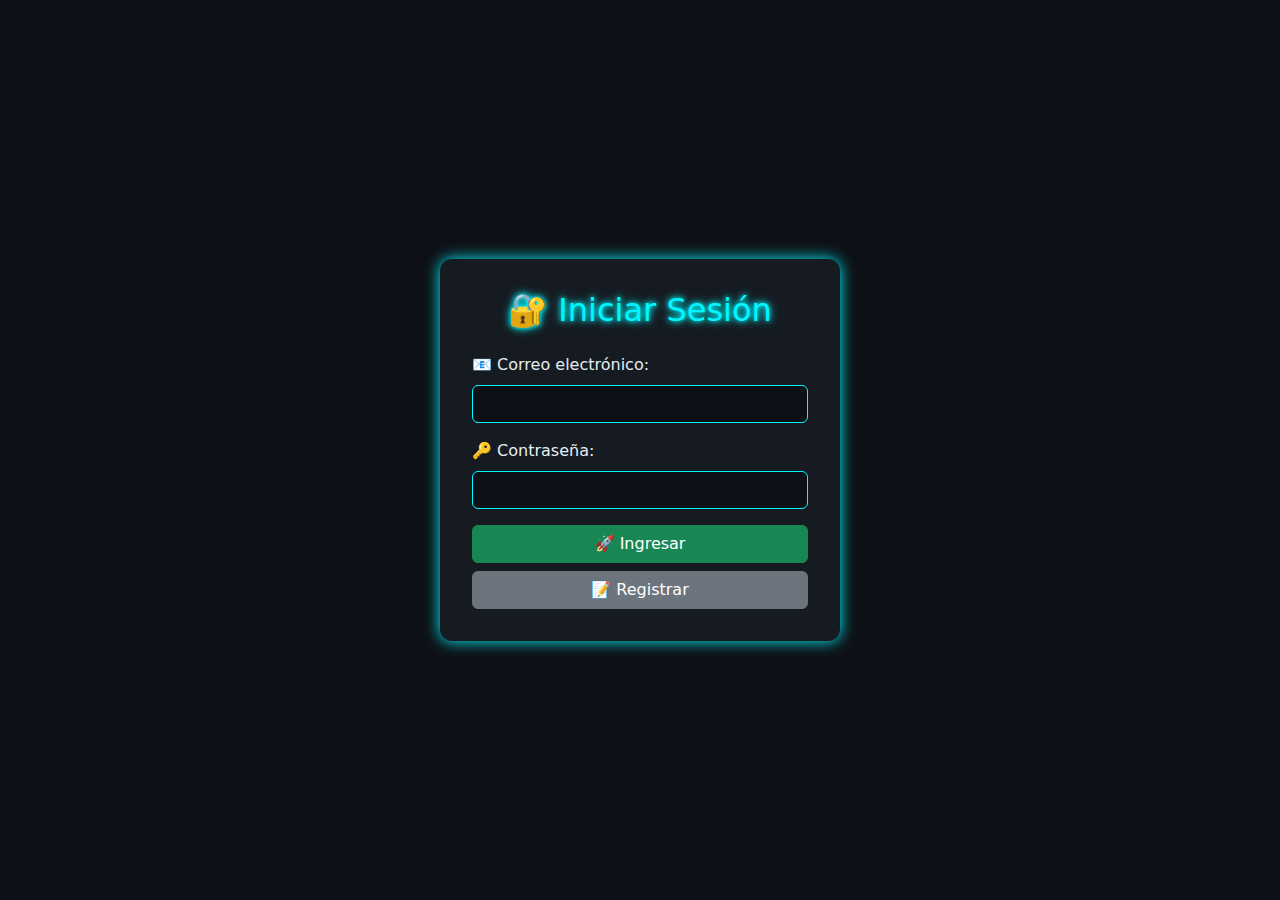
<file: src/main/webapp/index.html>
<!DOCTYPE html>
<html lang="es">
<head>
  <meta charset="UTF-8">
  <title>Iniciar Sesión</title>
  <link href="https://cdn.jsdelivr.net/npm/bootstrap@5.3.3/dist/css/bootstrap.min.css" rel="stylesheet">
  <style>
    body {
      background-color: #0d1117;
      color: #e6edf3;
      display: flex;
      justify-content: center;
      align-items: center;
      height: 100vh;
    }
    .login-box {
      background-color: #161b22;
      padding: 2rem;
      border-radius: 12px;
      box-shadow: 0 0 15px #00f7ff;
      width: 100%;
      max-width: 400px;
    }
    .neon-text {
      color: #00f7ff;
      text-shadow: 0 0 5px #00f7ff, 0 0 10px #00f7ff;
    }
    .form-control {
      background-color: #0d1117;
      color: #e6edf3;
      border: 1px solid #00f7ff;
    }
    .form-control:focus {
      box-shadow: 0 0 8px #00f7ff;
    }
  </style>
</head>
<body>

  <div class="login-box">
    <h2 class="text-center neon-text mb-4">🔐 Iniciar Sesión</h2>
    <form id="loginForm">
      <div class="mb-3">
        <label for="email" class="form-label">📧 Correo electrónico:</label>
        <input type="email" id="email" name="email" class="form-control" required>
      </div>
      <div class="mb-3">
        <label for="password" class="form-label">🔑 Contraseña:</label>
        <input type="password" id="password" name="password" class="form-control" required>
      </div>
      <div class="d-grid gap-2">
        <button type="submit" class="btn btn-success">🚀 Ingresar</button>
        <button type="button" id="btnRegistrar" class="btn btn-secondary">📝 Registrar</button>
      </div>
    </form>
  </div>

  <script>
    document.getElementById("loginForm").addEventListener("submit", function(e) {
      e.preventDefault();

      const data = {
        email: document.getElementById("email").value,
        password: document.getElementById("password").value,
        action: "validar"
      };

      fetch("usuario", {
        method: "POST",
        headers: {
          "Content-Type": "application/json"
        },
        body: JSON.stringify(data)
      })
      .then(response => response.json())
      .then(data => {
        if (data.success) {
          window.location.href = "menu.html";
        } else {
          alert("❌ " + (data.message || "Credenciales incorrectas"));
        }
      })
      .catch(error => {
        console.error("Error en la petición:", error);
        alert("⚠️ Error de conexión con el servidor.");
      });
    });

    document.getElementById("btnRegistrar").addEventListener("click", function() {
      window.location.href = "RegistrarUsuario.html";
    });
  </script>

</body>
</html>
</file>
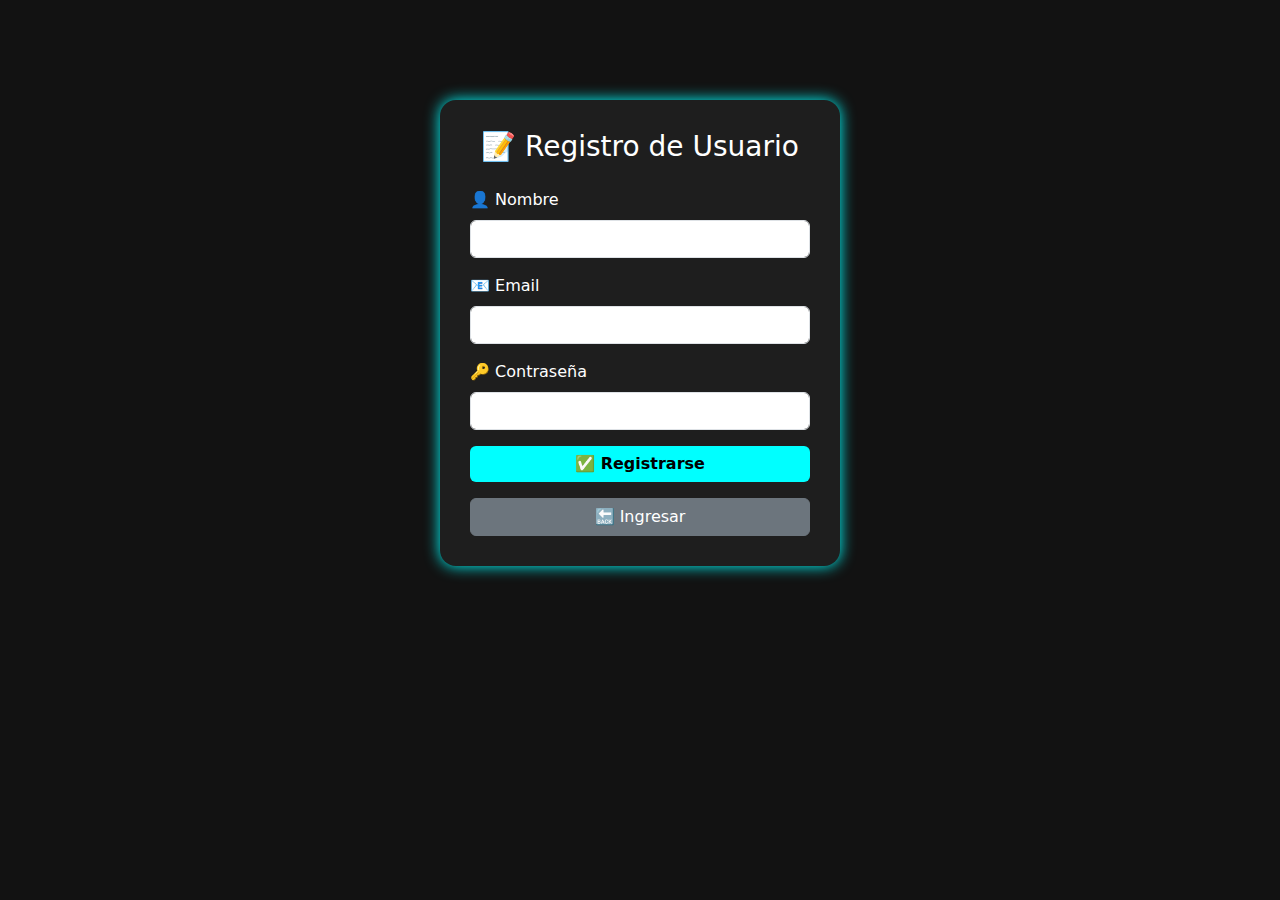
<file: src/main/webapp/RegistrarUsuario.html>
<!DOCTYPE html>
<html lang="es">
<head>
  <meta charset="UTF-8">
  <title>Registro de Usuario</title>
  <link href="https://cdn.jsdelivr.net/npm/bootstrap@5.3.0/dist/css/bootstrap.min.css" rel="stylesheet">
  <style>
    body {
      background-color: #121212;
      color: #ffffff;
    }
    .form-container {
      max-width: 400px;
      margin: 100px auto;
      padding: 30px;
      border-radius: 1rem;
      background-color: #1e1e1e;
      box-shadow: 0 0 15px #0ff;
    }
    .form-control:focus {
      box-shadow: 0 0 5px #0ff;
      border-color: #0ff;
    }
    .btn-neon {
      background-color: #0ff;
      color: #000;
      font-weight: bold;
      border: none;
      transition: all 0.3s ease-in-out;
    }
    .btn-neon:hover {
      background-color: #00bcd4;
    }
    .text-danger {
      font-size: 0.9em;
    }
  </style>
</head>
<body>
    
  <div class="form-container">
    <h3 class="text-center mb-4">📝 Registro de Usuario</h3>

    <form id="registroForm">
      <div class="mb-3">
        <label for="nombre" class="form-label">👤 Nombre</label>
        <input type="text" class="form-control" id="nombre" required>
      </div>
      <div class="mb-3">
        <label for="email" class="form-label">📧 Email</label>
        <input type="email" class="form-control" id="email" required>
        <div id="emailError" class="text-danger mt-1"></div>
      </div>
      <div class="mb-3">
        <label for="password" class="form-label">🔑 Contraseña</label>
        <input type="password" class="form-control" id="password" required>
      </div>

      <button type="submit" class="btn btn-neon w-100 mb-3" id="btnRegistro">✅ Registrarse</button>
      <a href="index.html" class="btn btn-secondary w-100">🔙 Ingresar</a>
    </form>
  </div>

  <script>
    const emailInput = document.getElementById('email');
    const emailError = document.getElementById('emailError');
    const btnRegistro = document.getElementById('btnRegistro');

    emailInput.addEventListener('blur', function () {
      const email = emailInput.value.trim();
      if (email === '') {
        emailError.textContent = '';
        btnRegistro.disabled = false;
        return;
      }

      fetch('usuario')
        .then(res => res.json())
        .then(data => {
          const emailExiste = data.some(u => u.email.toLowerCase() === email.toLowerCase());
          if (emailExiste) {
            emailError.textContent = '⚠️ Ese email ya existe.';
            btnRegistro.disabled = true;
          } else {
            emailError.textContent = '';
            btnRegistro.disabled = false;
          }
        });
    });

    document.getElementById('registroForm').addEventListener('submit', function (e) {
      e.preventDefault();

      if (btnRegistro.disabled) return;

      const nombre = document.getElementById('nombre').value.trim();
      const email = emailInput.value.trim();
      const password = document.getElementById('password').value.trim();

      fetch('usuario', {
        method: 'POST',
        headers: { 'Content-Type': 'application/json' },
        body: JSON.stringify({
          action: 'crear',
          nombre,
          email,
          password
        })
      })
        .then(res => res.json())
        .then(data => {
          if (data.success) {
            alert('✅ Usuario registrado correctamente');
            location.href = 'index.html';
          } else {
            alert('❌ ' + data.message);
          }
        })
        .catch(err => {
          console.error(err);
          alert('❌ Error de conexión');
        });
    });
  </script>
</body>
</html>
</file>
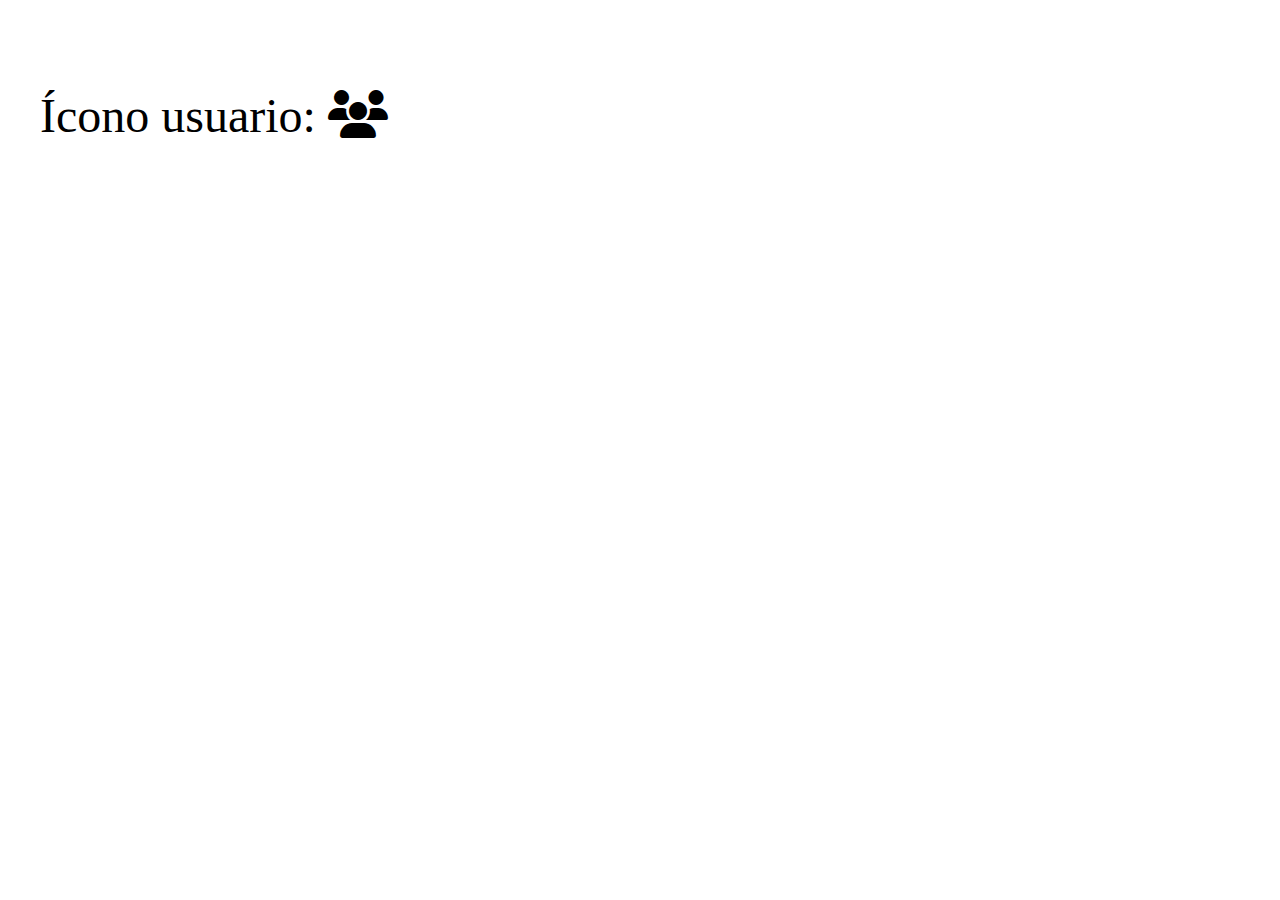
<file: src/main/webapp/test.html>
<!DOCTYPE html>
<html lang="es">
<head>
  <meta charset="UTF-8">
  <title>Test Font Awesome</title>
  <link rel="stylesheet" href="https://cdnjs.cloudflare.com/ajax/libs/font-awesome/6.5.0/css/all.min.css">
</head>
<body style="font-size: 3rem; padding: 2rem;">
  <p>Ícono usuario: <i class="fa-solid fa-users"></i></p>
</body>
</html>
</file>
